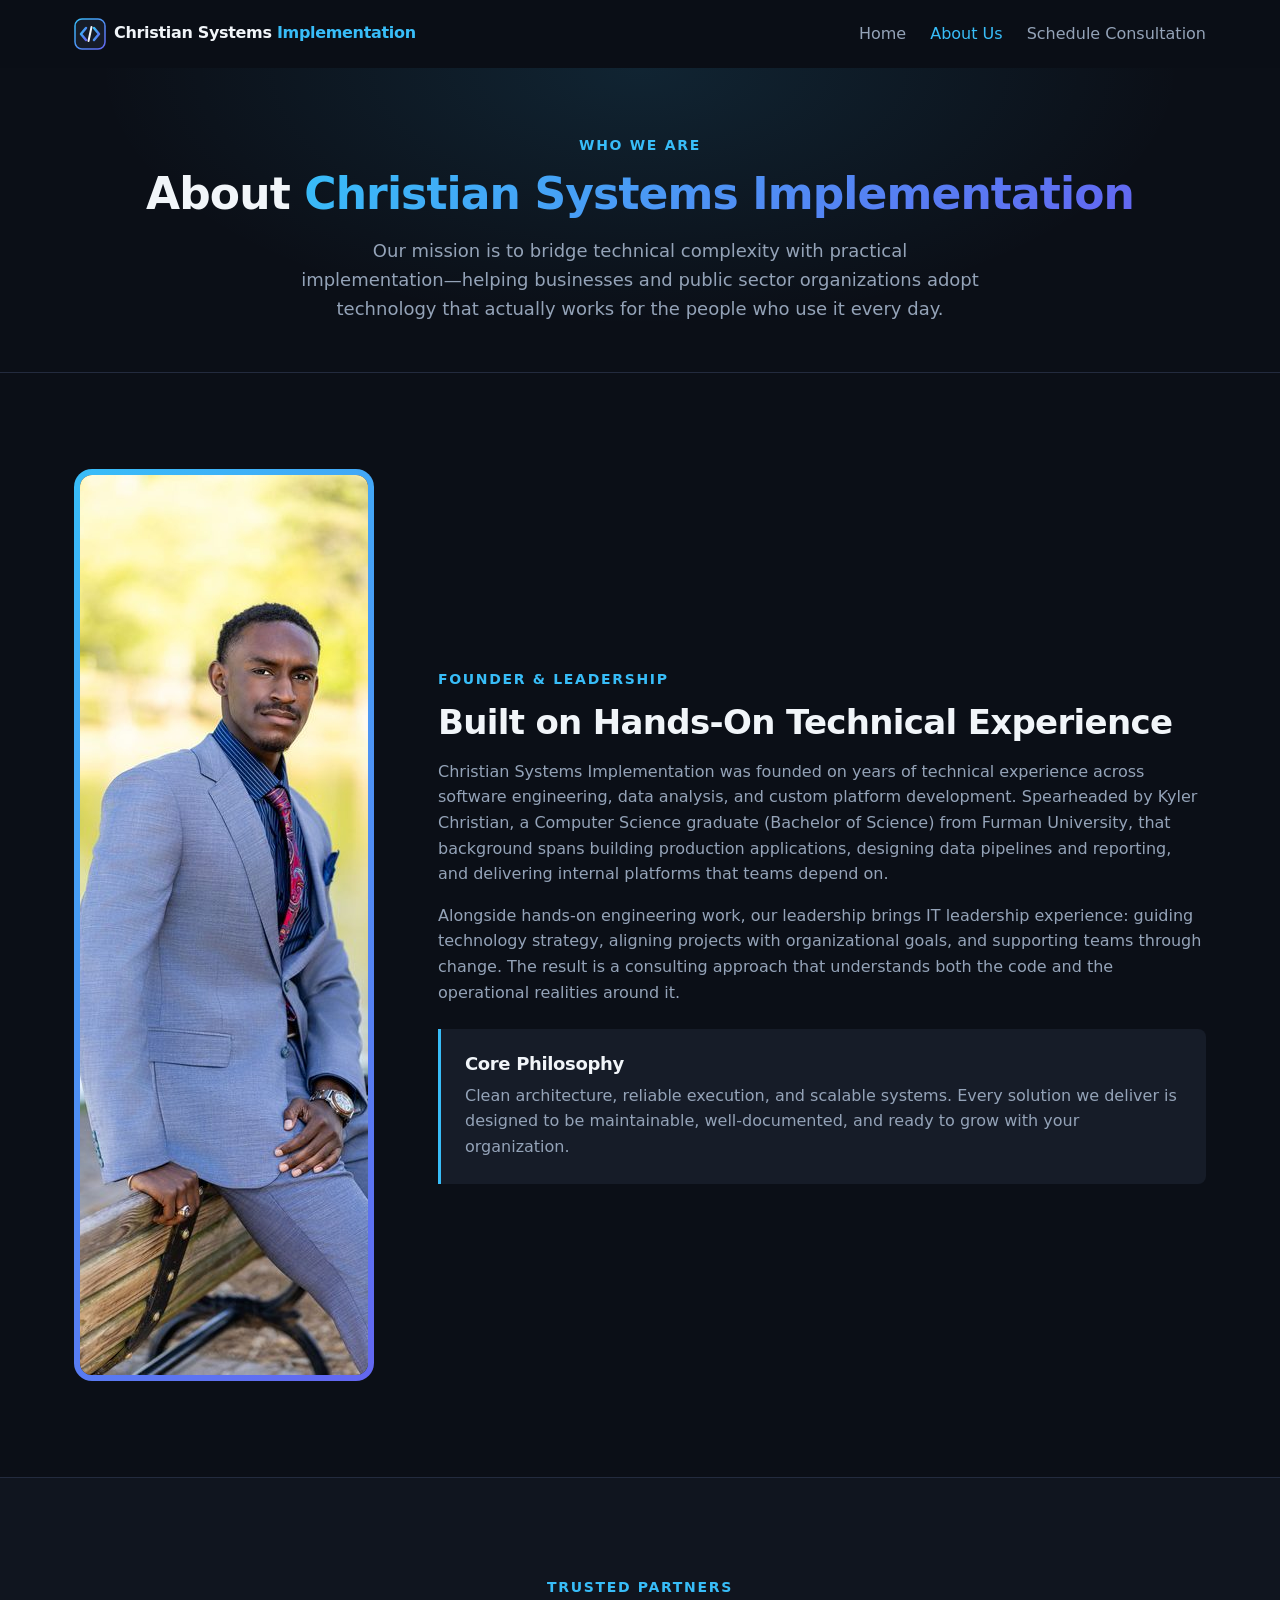
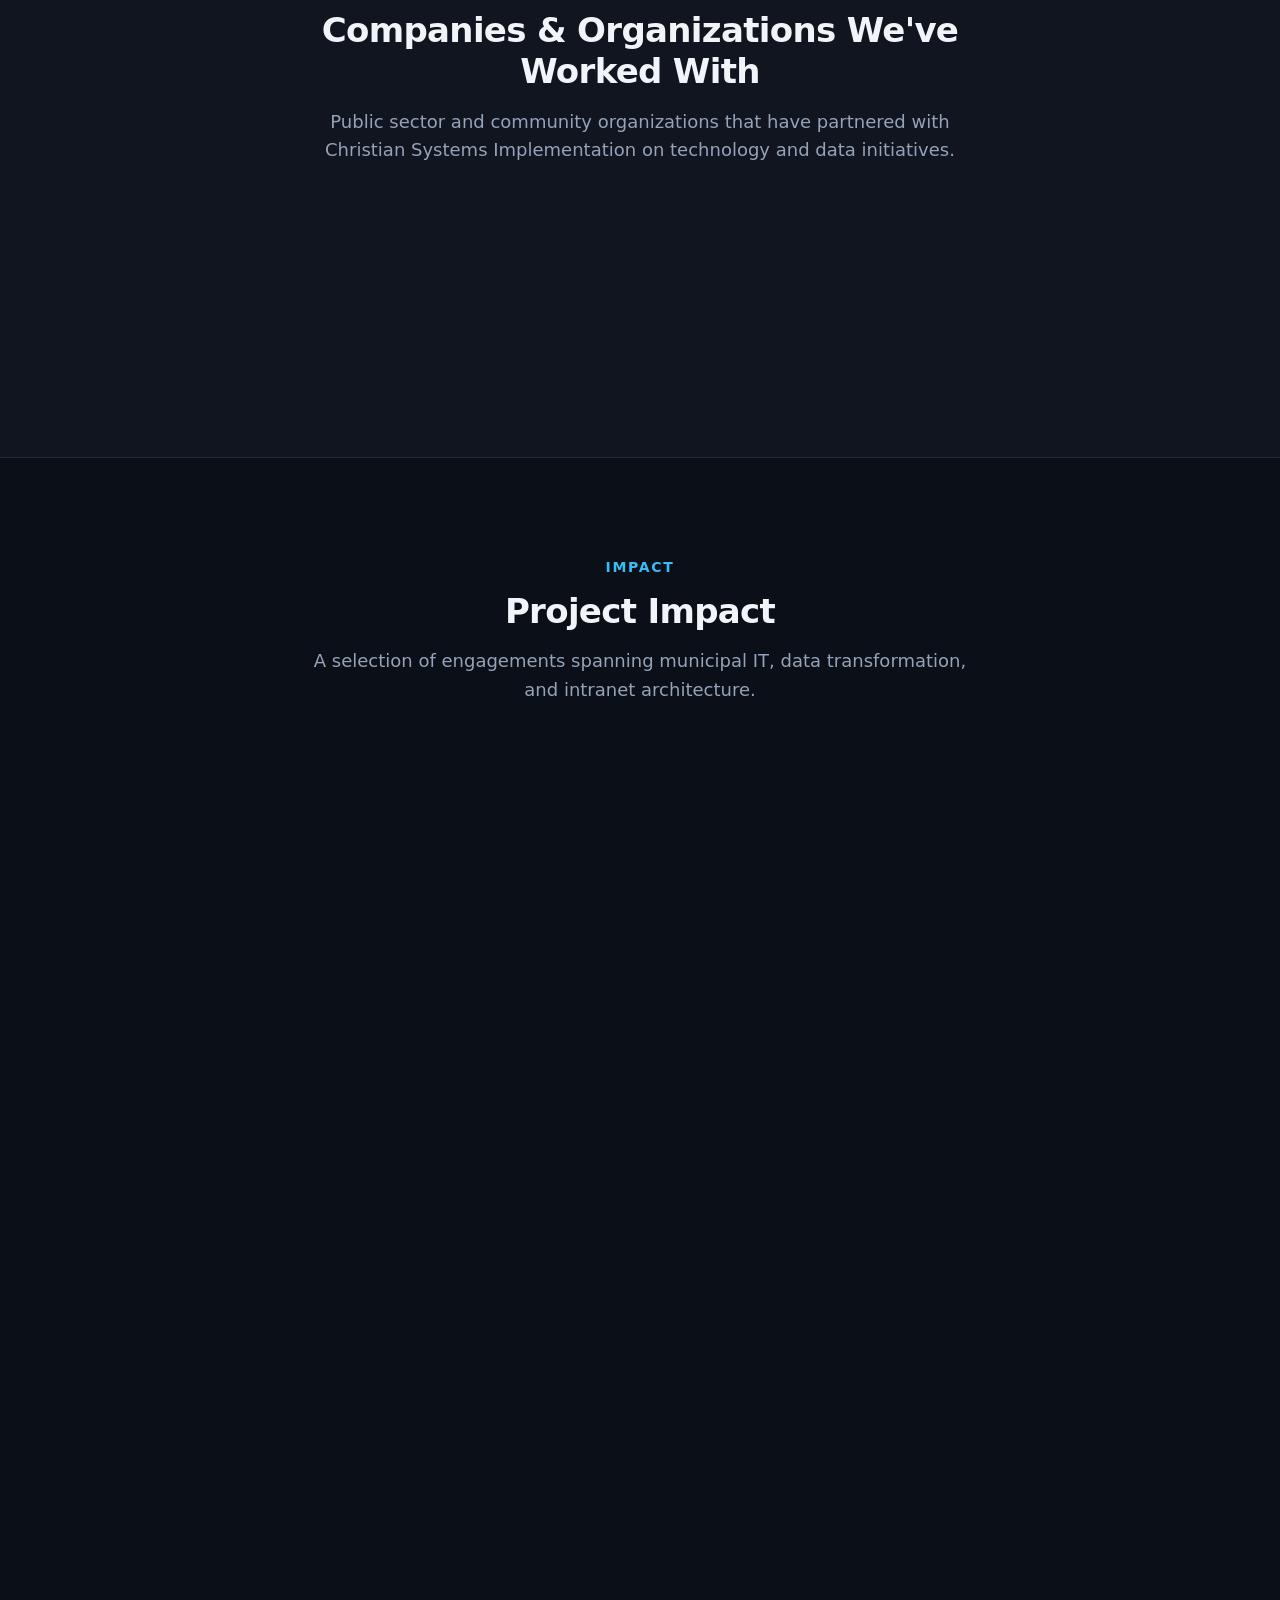
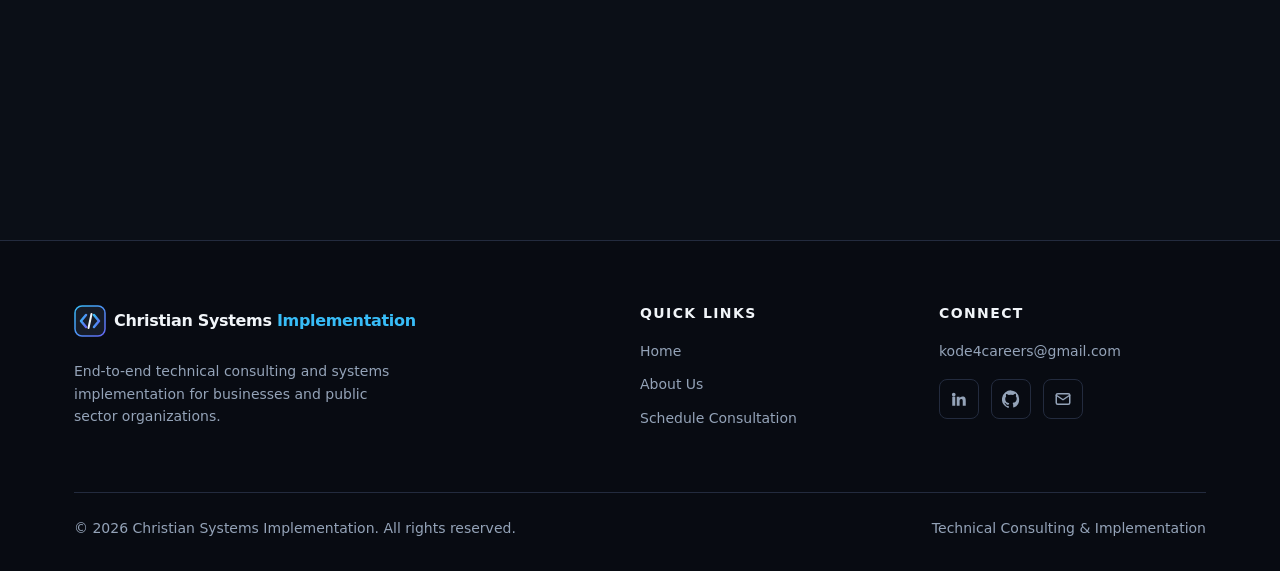
<file: about.html>
<!DOCTYPE html>
<html lang="en" class="no-js">
<head>
  <meta charset="UTF-8">
  <meta name="viewport" content="width=device-width, initial-scale=1.0">
  <meta http-equiv="Content-Security-Policy" content="default-src 'self'; script-src 'self'; style-src 'self' https://fonts.googleapis.com; font-src https://fonts.gstatic.com; img-src 'self' data:; connect-src https://formspree.io; form-action https://formspree.io; base-uri 'self'; object-src 'none'">
  <meta name="referrer" content="strict-origin-when-cross-origin">
  <title>About Us | Christian Systems Implementation</title>
  <meta name="description" content="Learn about Christian Systems Implementation, our founder, and the organizations we've partnered with on intranets, data analytics, and automation projects.">
  <link rel="icon" href="assets/images/logo.svg" type="image/svg+xml">
  <link rel="preconnect" href="https://fonts.googleapis.com">
  <link rel="preconnect" href="https://fonts.gstatic.com" crossorigin>
  <link rel="stylesheet" href="https://fonts.googleapis.com/css2?family=Inter:wght@400;500;600;700;800&display=swap">
  <link rel="stylesheet" href="css/style.css">
  <link rel="stylesheet" href="css/responsive.css">
</head>
<body>
  <a class="skip-link" href="#main">Skip to main content</a>

  <header class="site-header">
    <div class="container">
      <a href="index.html" class="logo" aria-label="Christian Systems Implementation home">
        <img src="assets/images/logo.svg" alt="" width="32" height="32">
        <span class="logo__text">Christian Systems <span>Implementation</span></span>
      </a>

      <button class="nav-toggle" type="button" aria-controls="site-nav" aria-expanded="false" aria-label="Open navigation menu">
        <span class="nav-toggle__bar" aria-hidden="true"></span>
      </button>

      <nav id="site-nav" class="site-nav" aria-label="Primary">
        <ul class="nav-list">
          <li><a class="nav-link" href="index.html">Home</a></li>
          <li><a class="nav-link" href="about.html" aria-current="page">About Us</a></li>
          <li><a class="nav-link" href="schedule.html">Schedule Consultation</a></li>
        </ul>
      </nav>
    </div>
  </header>

  <main id="main">
    <!-- Page Hero -->
    <section class="page-hero" aria-labelledby="about-title">
      <div class="container">
        <span class="eyebrow">Who We Are</span>
        <h1 id="about-title">About <span class="text-gradient">Christian Systems Implementation</span></h1>
        <p>
          Our mission is to bridge technical complexity with practical implementation&mdash;helping businesses and
          public sector organizations adopt technology that actually works for the people who use it every day.
        </p>
      </div>
    </section>

    <!-- Founder & Leadership -->
    <section class="section" aria-labelledby="founder-title">
      <div class="container">
        <div class="founder">
          <div class="profile-frame reveal">
            <img src="assets/images/profile.jpg" alt="Founder Profile" class="profile-img" width="600" height="900">
          </div>

          <div class="founder__bio reveal">
            <span class="eyebrow">Founder &amp; Leadership</span>
            <h2 id="founder-title">Built on Hands-On Technical Experience</h2>
            <p>
              Christian Systems Implementation was founded on years of technical experience across software engineering, data analysis, 
              and custom platform development. Spearheaded by Kyler Christian, a Computer Science graduate (Bachelor of Science) from Furman University, that background spans building production applications, 
              designing data pipelines and reporting, and delivering internal platforms that teams depend on.
            </p>
            <p>
              Alongside hands-on engineering work, our leadership brings IT leadership experience: guiding technology strategy, 
              aligning projects with organizational goals, and supporting teams through change. 
              The result is a consulting approach that understands both the code and the operational realities around it.
            </p>

            <div class="philosophy">
              <h3>Core Philosophy</h3>
              <p>
                Clean architecture, reliable execution, and scalable systems. Every solution we deliver is designed to be
                maintainable, well-documented, and ready to grow with your organization.
              </p>
            </div>
          </div>
        </div>
      </div>
    </section>

    <!-- Companies & Organizations -->
    <section class="section section--alt" aria-labelledby="clients-title">
      <div class="container">
        <header class="section-header">
          <span class="eyebrow">Trusted Partners</span>
          <h2 id="clients-title">Companies &amp; Organizations We've Worked With</h2>
          <p>Public sector and community organizations that have partnered with Christian Systems Implementation on technology and data initiatives.</p>
        </header>

        <ul class="logo-grid reveal" aria-label="Client and partner organizations">
          <li class="logo-grid__item">
            <img src="assets/logos/city%20of%20spartanburg%20logo.png" alt="City of Spartanburg, South Carolina" width="735" height="257" loading="lazy">
          </li>
          <li class="logo-grid__item">
            <img src="assets/logos/SPCF-RegisteredLogo-CMYK.png" alt="Spartanburg County Foundation" width="500" height="177" loading="lazy">
          </li>
          <li class="logo-grid__item">
            <img src="assets/logos/ru-covered-sc-transparent.png" alt="RU Covered SC" width="416" height="238" loading="lazy">
          </li>
        </ul>
      </div>
    </section>

    <!-- Impact & Client Engagements -->
    <section class="section" aria-labelledby="impact-title">
      <div class="container">
        <header class="section-header">
          <span class="eyebrow">Impact</span>
          <h2 id="impact-title">Project Impact</h2>
          <p>A selection of engagements spanning municipal IT, data transformation, and intranet architecture.</p>
        </header>

        <div class="grid grid--3">
          <article class="card impact-card reveal">
            <span class="impact-card__tag">Municipal IT</span>
            <h3>Municipal Intranet Development &amp; Workflow Modernization</h3>
            <p>Designed and implemented internal platforms that centralize communication and digitize paper-based processes.</p>
            <ul>
              <li>Centralized staff resources and announcements</li>
              <li>Digitized internal request workflows</li>
              <li>Role-based access and secure architecture</li>
            </ul>
          </article>

          <article class="card impact-card reveal">
            <span class="impact-card__tag">Data &amp; BI</span>
            <h3>Custom Data Analytics &amp; BI Dashboards</h3>
            <p>Transformed scattered operational data into clear dashboards that leadership uses to make informed decisions.</p>
            <ul>
              <li>Power BI dashboards and KPI reporting</li>
              <li>SQL data modeling and cleanup</li>
              <li>Automated, scheduled data refreshes</li>
            </ul>
          </article>

          <article class="card impact-card reveal">
            <span class="impact-card__tag">Automation</span>
            <h3>Automated Cloud &amp; API Integrations</h3>
            <p>Connected disparate platforms and services to eliminate manual data entry and reduce operational overhead.</p>
            <ul>
              <li>Third-party API integrations</li>
              <li>Cloud-based workflow automation</li>
              <li>Reduced manual, error-prone tasks</li>
            </ul>
          </article>
        </div>
      </div>
    </section>

    <!-- Bottom CTA -->
    <section class="section" aria-labelledby="cta-title">
      <div class="container">
        <div class="cta-banner reveal">
          <h2 id="cta-title">Let's Build Something That Works</h2>
          <p>Tell us about your organization's challenges and we'll help you map out a practical path forward.</p>
          <div class="btn-group">
            <a class="btn btn--primary" href="schedule.html">Schedule a Consultation</a>
          </div>
        </div>
      </div>
    </section>
  </main>

  <footer class="site-footer">
    <div class="container">
      <div class="footer-grid">
        <div class="footer-brand">
          <a href="index.html" class="logo" aria-label="Christian Systems Implementation home">
            <img src="assets/images/logo.svg" alt="" width="32" height="32">
            <span class="logo__text">Christian Systems <span>Implementation</span></span>
          </a>
          <p>End-to-end technical consulting and systems implementation for businesses and public sector organizations.</p>
        </div>

        <nav aria-label="Footer">
          <h2 class="footer-heading">Quick Links</h2>
          <ul class="footer-links">
            <li><a href="index.html">Home</a></li>
            <li><a href="about.html">About Us</a></li>
            <li><a href="schedule.html">Schedule Consultation</a></li>
          </ul>
        </nav>

        <div>
          <h2 class="footer-heading">Connect</h2>
          <ul class="footer-links">
            <li><a href="mailto:kode4careers@gmail.com">kode4careers@gmail.com</a></li>
          </ul>
          <ul class="social-links">
            <li>
              <a href="https://www.linkedin.com/" target="_blank" rel="noopener noreferrer" aria-label="Christian Systems Implementation on LinkedIn">
                <svg viewBox="0 0 24 24" fill="currentColor" aria-hidden="true"><path d="M4.98 3.5a2.5 2.5 0 1 1 0 5 2.5 2.5 0 0 1 0-5zM3 9h4v12H3zM9 9h3.8v1.7h.05c.53-1 1.83-2.05 3.77-2.05C20.6 8.65 21 11.2 21 14.5V21h-4v-5.8c0-1.4-.03-3.2-1.95-3.2-1.95 0-2.25 1.52-2.25 3.1V21H9z"/></svg>
              </a>
            </li>
            <li>
              <a href="https://github.com/" target="_blank" rel="noopener noreferrer" aria-label="Christian Systems Implementation on GitHub">
                <svg viewBox="0 0 24 24" fill="currentColor" aria-hidden="true"><path d="M12 .5a12 12 0 0 0-3.8 23.4c.6.1.8-.3.8-.6v-2.1c-3.3.7-4-1.6-4-1.6-.6-1.4-1.4-1.8-1.4-1.8-1.1-.7.1-.7.1-.7 1.2.1 1.8 1.2 1.8 1.2 1.1 1.8 2.8 1.3 3.5 1 .1-.8.4-1.3.8-1.6-2.7-.3-5.5-1.3-5.5-5.9 0-1.3.5-2.4 1.2-3.2-.1-.3-.5-1.5.1-3.2 0 0 1-.3 3.3 1.2a11.5 11.5 0 0 1 6 0C17.3 4.6 18.3 5 18.3 5c.7 1.7.3 2.9.1 3.2.8.8 1.2 1.9 1.2 3.2 0 4.6-2.8 5.6-5.5 5.9.4.4.8 1.1.8 2.2v3.3c0 .3.2.7.8.6A12 12 0 0 0 12 .5z"/></svg>
              </a>
            </li>
            <li>
              <a href="mailto:kode4careers@gmail.com" aria-label="Email Christian Systems Implementation">
                <svg viewBox="0 0 24 24" fill="none" stroke="currentColor" stroke-width="2" stroke-linecap="round" stroke-linejoin="round" aria-hidden="true"><rect x="3" y="5" width="18" height="14" rx="2"/><path d="M3 7l9 6 9-6"/></svg>
              </a>
            </li>
          </ul>
        </div>
      </div>

      <div class="footer-bottom">
        <p>&copy; <span data-current-year>2026</span> Christian Systems Implementation. All rights reserved.</p>
        <p>Technical Consulting &amp; Implementation</p>
      </div>
    </div>
  </footer>

  <script src="js/main.js" defer></script>
</body>
</html>
</file>
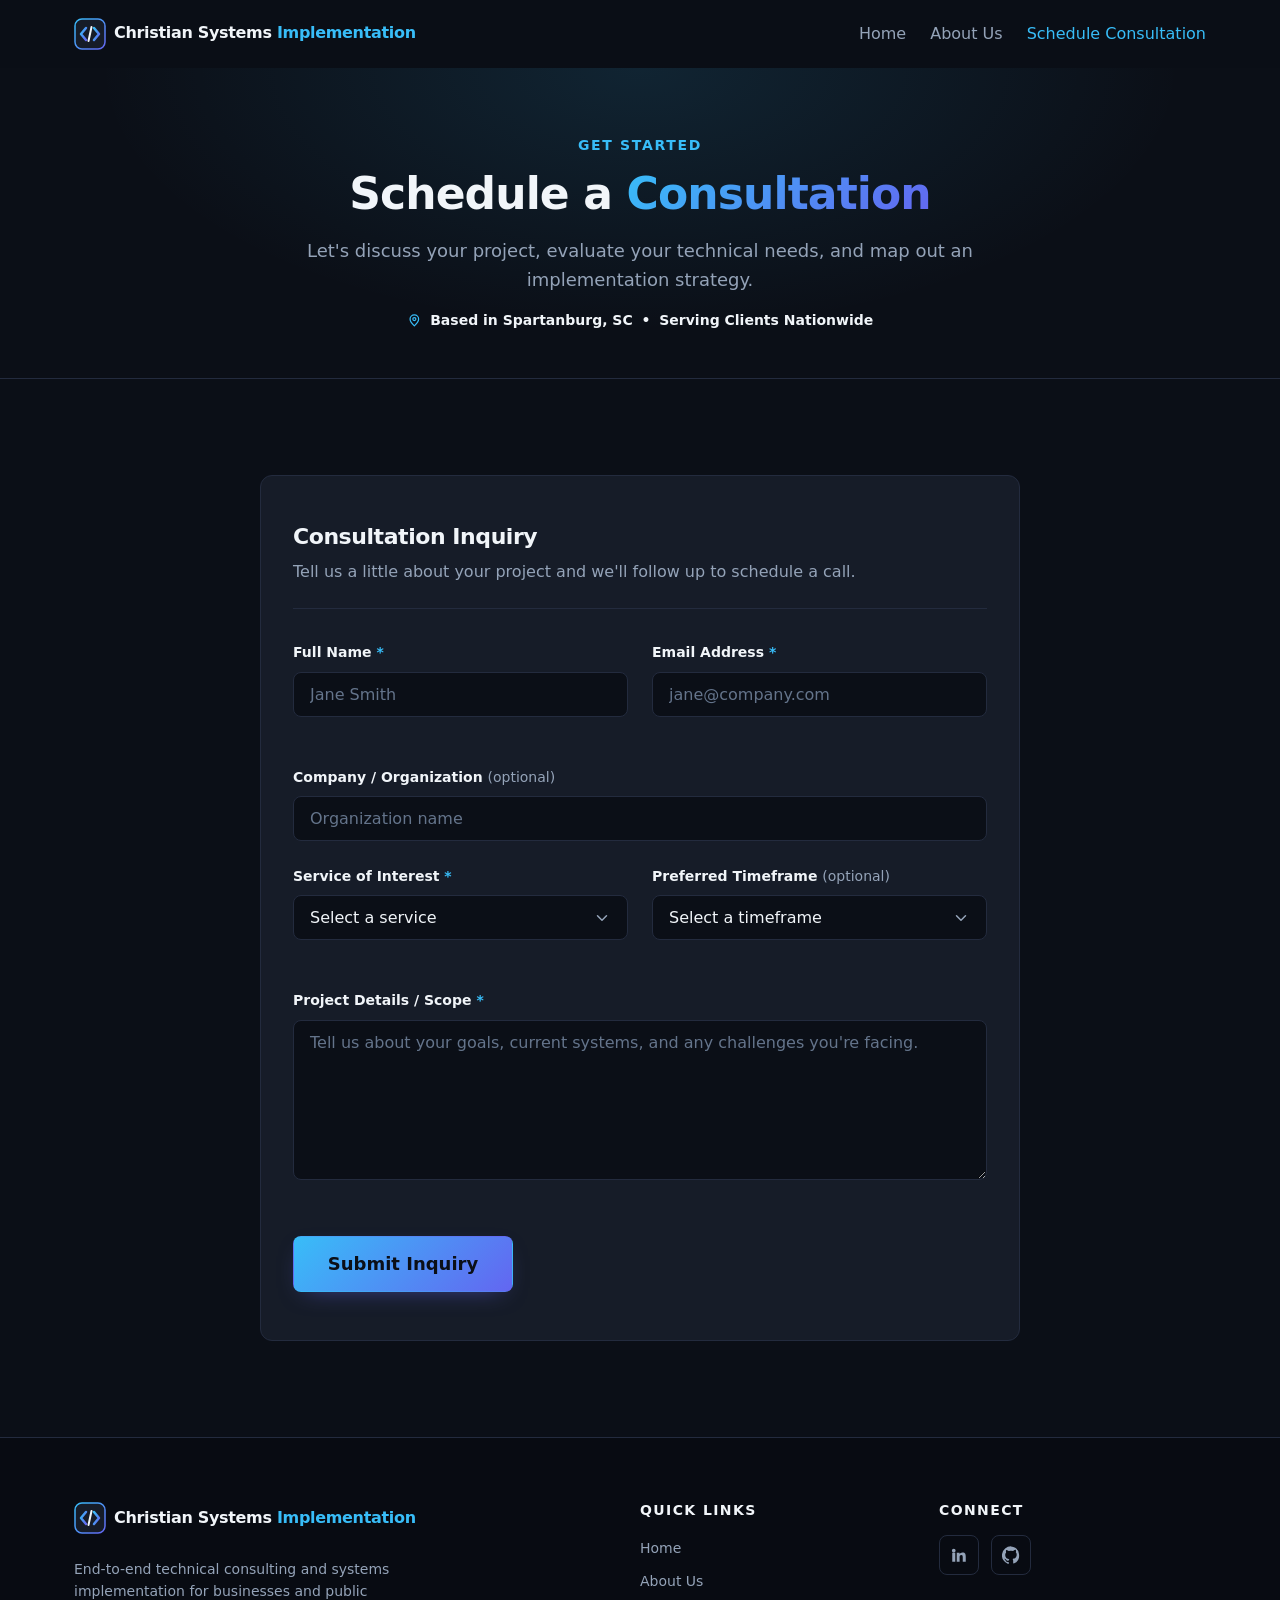
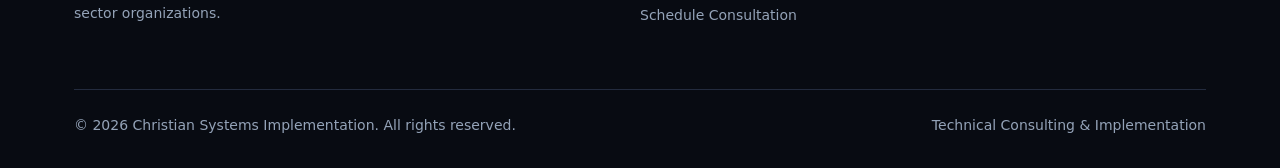
<file: schedule.html>
<!DOCTYPE html>
<html lang="en" class="no-js">
<head>
  <meta charset="UTF-8">
  <meta name="viewport" content="width=device-width, initial-scale=1.0">
  <meta http-equiv="Content-Security-Policy" content="default-src 'self'; script-src 'self'; style-src 'self' https://fonts.googleapis.com; font-src https://fonts.gstatic.com; img-src 'self' data:; connect-src https://formspree.io; form-action https://formspree.io; base-uri 'self'; object-src 'none'">
  <meta name="referrer" content="strict-origin-when-cross-origin">
  <title>Schedule a Consultation | Christian Systems Implementation</title>
  <meta name="description" content="Schedule a consultation with Christian Systems Implementation to discuss your intranet, data analytics, AI agent, or automation project.">
  <link rel="icon" href="assets/images/logo.svg" type="image/svg+xml">
  <link rel="preconnect" href="https://fonts.googleapis.com">
  <link rel="preconnect" href="https://fonts.gstatic.com" crossorigin>
  <link rel="stylesheet" href="https://fonts.googleapis.com/css2?family=Inter:wght@400;500;600;700;800&display=swap">
  <link rel="stylesheet" href="css/style.css">
  <link rel="stylesheet" href="css/responsive.css">
</head>
<body>
  <a class="skip-link" href="#main">Skip to main content</a>

  <header class="site-header">
    <div class="container">
      <a href="index.html" class="logo" aria-label="Christian Systems Implementation home">
        <img src="assets/images/logo.svg" alt="" width="32" height="32">
        <span class="logo__text">Christian Systems <span>Implementation</span></span>
      </a>

      <button class="nav-toggle" type="button" aria-controls="site-nav" aria-expanded="false" aria-label="Open navigation menu">
        <span class="nav-toggle__bar" aria-hidden="true"></span>
      </button>

      <nav id="site-nav" class="site-nav" aria-label="Primary">
        <ul class="nav-list">
          <li><a class="nav-link" href="index.html">Home</a></li>
          <li><a class="nav-link" href="about.html">About Us</a></li>
          <li><a class="nav-link" href="schedule.html" aria-current="page">Schedule Consultation</a></li>
        </ul>
      </nav>
    </div>
  </header>

  <main id="main">
    <!-- Page Hero -->
    <section class="page-hero" aria-labelledby="schedule-title">
      <div class="container">
        <span class="eyebrow">Get Started</span>
        <h1 id="schedule-title">Schedule a <span class="text-gradient">Consultation</span></h1>
        <p>Let's discuss your project, evaluate your technical needs, and map out an implementation strategy.</p>
        <p class="page-hero__location">
          <svg viewBox="0 0 24 24" fill="none" stroke="currentColor" stroke-width="2" stroke-linecap="round" stroke-linejoin="round" aria-hidden="true"><path d="M12 21s-7-6.2-7-11a7 7 0 0 1 14 0c0 4.8-7 11-7 11z"/><circle cx="12" cy="10" r="2.5"/></svg>
          <span>Based in Spartanburg, SC</span>
          <span>Serving Clients Nationwide</span>
        </p>
      </div>
    </section>

    <section class="section" aria-label="Consultation inquiry">
      <div class="container">
        <div class="schedule-layout">
          <!-- Inquiry Form -->
          <div class="card form-card">
            <!-- Replace YOUR_FORM_ID with your Formspree form ID (or point action at a Web3Forms / serverless endpoint). -->
            <form id="consultation-form" action="https://formspree.io/f/xrpeywka" method="POST" novalidate>
              <div class="form-card__header">
                <h2>Consultation Inquiry</h2>
                <p>Tell us a little about your project and we'll follow up to schedule a call.</p>
              </div>

              <div class="form-grid">
                <div class="form-field">
                  <label for="name">Full Name <span class="required" aria-hidden="true">*</span></label>
                  <input type="text" id="name" name="name" maxlength="100" autocomplete="name" placeholder="Jane Smith" required aria-describedby="name-error">
                  <p class="error-message" id="name-error" aria-live="polite"></p>
                </div>

                <div class="form-field">
                  <label for="email">Email Address <span class="required" aria-hidden="true">*</span></label>
                  <input type="email" id="email" name="email" maxlength="254" autocomplete="email" placeholder="jane@company.com" required aria-describedby="email-error">
                  <p class="error-message" id="email-error" aria-live="polite"></p>
                </div>

                <div class="form-field form-field--full">
                  <label for="company">Company / Organization <span class="optional">(optional)</span></label>
                  <input type="text" id="company" name="company" maxlength="150" autocomplete="organization" placeholder="Organization name">
                </div>

                <div class="form-field">
                  <label for="service">Service of Interest <span class="required" aria-hidden="true">*</span></label>
                  <select id="service" name="service" required aria-describedby="service-error">
                    <option value="" selected disabled>Select a service</option>
                    <option value="Municipal Intranet">Municipal Intranet</option>
                    <option value="Data Analytics &amp; Power BI">Data Analytics &amp; Power BI</option>
                    <option value="AI Agent Development">AI Agent Development</option>
                    <option value="System Integration &amp; Automation">System Integration &amp; Automation</option>
                    <option value="General Tech Consulting">General Tech Consulting</option>
                  </select>
                  <p class="error-message" id="service-error" aria-live="polite"></p>
                </div>

                <div class="form-field">
                  <label for="timeframe">Preferred Timeframe <span class="optional">(optional)</span></label>
                  <select id="timeframe" name="timeframe">
                    <option value="" selected>Select a timeframe</option>
                    <option value="Immediate (1-2 weeks)">Immediate (1-2 weeks)</option>
                    <option value="1-3 Months">1-3 Months</option>
                    <option value="3+ Months">3+ Months</option>
                  </select>
                </div>

                <div class="form-field form-field--full">
                  <label for="message">Project Details / Scope <span class="required" aria-hidden="true">*</span></label>
                  <textarea id="message" name="message" maxlength="5000" placeholder="Tell us about your goals, current systems, and any challenges you're facing." required aria-describedby="message-error"></textarea>
                  <p class="error-message" id="message-error" aria-live="polite"></p>
                </div>
              </div>

              <!-- Honeypot: real users never see or fill this; Formspree discards submissions where it has a value. -->
              <div class="form-honeypot" aria-hidden="true">
                <label for="gotcha">Leave this field empty</label>
                <input type="text" id="gotcha" name="_gotcha" tabindex="-1" autocomplete="off">
              </div>

              <input type="hidden" name="_subject" value="New consultation inquiry — Christian Systems Implementation" data-subject-base="New consultation inquiry">

              <div class="form-actions">
                <button type="submit" class="btn btn--primary">
                  <span class="spinner" aria-hidden="true"></span>
                  <span class="btn__label">Submit Inquiry</span>
                </button>
              </div>

              <div id="form-status" class="form-status" role="alert"></div>
            </form>

            <div id="form-success" class="form-success" tabindex="-1" role="status" hidden>
              <div class="form-success__icon" aria-hidden="true">
                <svg viewBox="0 0 24 24" fill="none" stroke="currentColor" stroke-width="2.5" stroke-linecap="round" stroke-linejoin="round"><polyline points="20 6 9 17 4 12"/></svg>
              </div>
              <h2>Thank you!</h2>
              <p>Your inquiry has been received. We'll be in touch shortly.</p>
              <button type="button" id="form-reset" class="btn btn--secondary">Submit Another Inquiry</button>
            </div>
          </div>
        </div>
      </div>
    </section>
  </main>

  <footer class="site-footer">
    <div class="container">
      <div class="footer-grid">
        <div class="footer-brand">
          <a href="index.html" class="logo" aria-label="Christian Systems Implementation home">
            <img src="assets/images/logo.svg" alt="" width="32" height="32">
            <span class="logo__text">Christian Systems <span>Implementation</span></span>
          </a>
          <p>End-to-end technical consulting and systems implementation for businesses and public sector organizations.</p>
        </div>

        <nav aria-label="Footer">
          <h2 class="footer-heading">Quick Links</h2>
          <ul class="footer-links">
            <li><a href="index.html">Home</a></li>
            <li><a href="about.html">About Us</a></li>
            <li><a href="schedule.html">Schedule Consultation</a></li>
          </ul>
        </nav>

        <div>
          <h2 class="footer-heading">Connect</h2>
          <!--
          <ul class="footer-links">
            <li><a href="mailto:kode4careers@gmail.com">kode4careers@gmail.com</a></li>
          </ul>
          -->
          <ul class="social-links">
            <li>
              <a href="https://www.linkedin.com/" target="_blank" rel="noopener noreferrer" aria-label="Christian Systems Implementation on LinkedIn">
                <svg viewBox="0 0 24 24" fill="currentColor" aria-hidden="true"><path d="M4.98 3.5a2.5 2.5 0 1 1 0 5 2.5 2.5 0 0 1 0-5zM3 9h4v12H3zM9 9h3.8v1.7h.05c.53-1 1.83-2.05 3.77-2.05C20.6 8.65 21 11.2 21 14.5V21h-4v-5.8c0-1.4-.03-3.2-1.95-3.2-1.95 0-2.25 1.52-2.25 3.1V21H9z"/></svg>
              </a>
            </li>
            <li>
              <a href="https://github.com/" target="_blank" rel="noopener noreferrer" aria-label="Christian Systems Implementation on GitHub">
                <svg viewBox="0 0 24 24" fill="currentColor" aria-hidden="true"><path d="M12 .5a12 12 0 0 0-3.8 23.4c.6.1.8-.3.8-.6v-2.1c-3.3.7-4-1.6-4-1.6-.6-1.4-1.4-1.8-1.4-1.8-1.1-.7.1-.7.1-.7 1.2.1 1.8 1.2 1.8 1.2 1.1 1.8 2.8 1.3 3.5 1 .1-.8.4-1.3.8-1.6-2.7-.3-5.5-1.3-5.5-5.9 0-1.3.5-2.4 1.2-3.2-.1-.3-.5-1.5.1-3.2 0 0 1-.3 3.3 1.2a11.5 11.5 0 0 1 6 0C17.3 4.6 18.3 5 18.3 5c.7 1.7.3 2.9.1 3.2.8.8 1.2 1.9 1.2 3.2 0 4.6-2.8 5.6-5.5 5.9.4.4.8 1.1.8 2.2v3.3c0 .3.2.7.8.6A12 12 0 0 0 12 .5z"/></svg>
              </a>
            </li>
            <!--
            <li>
              <a href="mailto:kode4careers@gmail.com" aria-label="Email Christian Systems Implementation">
                <svg viewBox="0 0 24 24" fill="none" stroke="currentColor" stroke-width="2" stroke-linecap="round" stroke-linejoin="round" aria-hidden="true"><rect x="3" y="5" width="18" height="14" rx="2"/><path d="M3 7l9 6 9-6"/></svg>
              </a>
            </li>
            -->
          </ul>
        </div>
      </div>

      <div class="footer-bottom">
        <p>&copy; <span data-current-year>2026</span> Christian Systems Implementation. All rights reserved.</p>
        <p>Technical Consulting &amp; Implementation</p>
      </div>
    </div>
  </footer>

  <script src="js/main.js" defer></script>
  <script src="js/form-handler.js" defer></script>
</body>
</html>
</file>
<file: css/style.css>
/* ==========================================================================
   Christian Systems Implementation — Core Design System
   Mobile-first base styles. Breakpoint enhancements live in responsive.css.
   ========================================================================== */

:root {
  /* Colors */
  --color-bg: #0B0F17;
  --color-surface: #161C28;
  --color-border: #232B3E;
  --color-text: #F1F5F9;
  --color-muted: #94A3B8;
  --color-accent: #38BDF8;
  --color-accent-2: #6366F1;
  --color-success: #10B981;
  --color-error: #F87171;
  --gradient-accent: linear-gradient(135deg, var(--color-accent) 0%, var(--color-accent-2) 100%);

  /* Typography */
  --font-heading: "Inter", system-ui, -apple-system, "Segoe UI", Roboto, sans-serif;
  --font-body: "Inter", system-ui, -apple-system, "Segoe UI", Roboto, sans-serif;
  --fs-sm: 0.875rem;
  --fs-base: 1rem;
  --fs-lg: 1.125rem;
  --fs-xl: 1.375rem;
  --fs-2xl: 1.75rem;
  --fs-3xl: 2.25rem;
  --line-height: 1.6;

  /* Spacing */
  --space-1: 0.25rem;
  --space-2: 0.5rem;
  --space-3: 0.75rem;
  --space-4: 1rem;
  --space-5: 1.5rem;
  --space-6: 2rem;
  --space-7: 3rem;
  --space-8: 4rem;
  --space-9: 6rem;

  /* Layout */
  --container-max: 1180px;
  --header-height: 68px;
  --radius: 12px;
  --radius-sm: 8px;

  /* Effects */
  --transition: 200ms ease;
  --shadow-glow: 0 10px 30px -10px rgba(56, 189, 248, 0.35);
}

/* ---------- Reset ---------- */
*,
*::before,
*::after {
  box-sizing: border-box;
}

html {
  scroll-behavior: smooth;
  scroll-padding-top: calc(var(--header-height) + var(--space-4));
}

body {
  margin: 0;
  font-family: var(--font-body);
  font-size: var(--fs-base);
  line-height: var(--line-height);
  color: var(--color-text);
  background-color: var(--color-bg);
  -webkit-font-smoothing: antialiased;
}

img,
svg {
  display: block;
  max-width: 100%;
}

h1, h2, h3, h4 {
  font-family: var(--font-heading);
  font-weight: 700;
  line-height: 1.2;
  margin: 0 0 var(--space-4);
  letter-spacing: -0.02em;
}

h1 { font-size: var(--fs-3xl); }
h2 { font-size: var(--fs-2xl); }
h3 { font-size: var(--fs-xl); }

p {
  margin: 0 0 var(--space-4);
}

a {
  color: var(--color-accent);
  text-decoration: none;
  transition: color var(--transition);
}

a:hover {
  color: var(--color-text);
}

:focus-visible {
  outline: 2px solid var(--color-accent);
  outline-offset: 3px;
  border-radius: 4px;
}

ul {
  margin: 0;
  padding: 0;
}

.skip-link {
  position: absolute;
  left: var(--space-4);
  top: -100px;
  z-index: 200;
  padding: var(--space-2) var(--space-4);
  background: var(--color-accent);
  color: var(--color-bg);
  border-radius: var(--radius-sm);
  font-weight: 600;
}

.skip-link:focus {
  top: var(--space-4);
}

.visually-hidden {
  position: absolute;
  width: 1px;
  height: 1px;
  padding: 0;
  margin: -1px;
  overflow: hidden;
  clip: rect(0, 0, 0, 0);
  white-space: nowrap;
  border: 0;
}

/* ---------- Layout ---------- */
.container {
  width: 100%;
  max-width: var(--container-max);
  margin: 0 auto;
  padding: 0 var(--space-5);
}

.section {
  padding: var(--space-8) 0;
}

.section--alt {
  background-color: rgba(22, 28, 40, 0.5);
  border-top: 1px solid var(--color-border);
  border-bottom: 1px solid var(--color-border);
}

.section-header {
  max-width: 680px;
  margin: 0 auto var(--space-7);
  text-align: center;
}

.section-header p {
  color: var(--color-muted);
  font-size: var(--fs-lg);
}

.eyebrow {
  display: inline-block;
  margin-bottom: var(--space-3);
  font-size: var(--fs-sm);
  font-weight: 600;
  letter-spacing: 0.12em;
  text-transform: uppercase;
  color: var(--color-accent);
}

.text-gradient {
  background: var(--gradient-accent);
  -webkit-background-clip: text;
  background-clip: text;
  color: transparent;
}

.grid {
  display: grid;
  gap: var(--space-5);
  grid-template-columns: 1fr;
}

/* ---------- Buttons ---------- */
.btn {
  display: inline-flex;
  align-items: center;
  justify-content: center;
  gap: var(--space-2);
  padding: var(--space-3) var(--space-5);
  font-family: inherit;
  font-size: var(--fs-base);
  font-weight: 600;
  line-height: 1.2;
  border-radius: var(--radius-sm);
  border: 1px solid transparent;
  cursor: pointer;
  transition: transform var(--transition), box-shadow var(--transition),
    background-color var(--transition), border-color var(--transition), color var(--transition);
}

.btn--primary {
  background: var(--gradient-accent);
  color: var(--color-bg);
}

.btn--primary:hover {
  color: var(--color-bg);
  transform: translateY(-2px);
  box-shadow: var(--shadow-glow);
}

.btn--secondary {
  background: transparent;
  color: var(--color-text);
  border-color: var(--color-border);
}

.btn--secondary:hover {
  color: var(--color-text);
  border-color: var(--color-accent);
  background-color: rgba(56, 189, 248, 0.08);
}

.btn--sm {
  padding: var(--space-2) var(--space-4);
  font-size: var(--fs-sm);
}

.btn[disabled],
.btn[aria-busy="true"] {
  opacity: 0.7;
  cursor: progress;
  transform: none;
  box-shadow: none;
}

.btn-group {
  display: flex;
  flex-wrap: wrap;
  gap: var(--space-3);
}

/* ---------- Header / Navigation ---------- */
.site-header {
  position: sticky;
  top: 0;
  z-index: 100;
  height: var(--header-height);
  background-color: rgba(11, 15, 23, 0.75);
  backdrop-filter: blur(12px);
  -webkit-backdrop-filter: blur(12px);
  border-bottom: 1px solid transparent;
  transition: border-color var(--transition), background-color var(--transition);
}

.site-header.is-scrolled {
  background-color: rgba(11, 15, 23, 0.92);
  border-bottom-color: var(--color-border);
}

.site-header .container {
  display: flex;
  align-items: center;
  justify-content: space-between;
  height: 100%;
}

.logo {
  display: inline-flex;
  align-items: center;
  gap: var(--space-2);
  min-width: 0;
  font-family: var(--font-heading);
  font-size: 0.8125rem;
  font-weight: 800;
  line-height: 1.15;
  color: var(--color-text);
  letter-spacing: -0.02em;
}

.logo__text {
  max-width: 9.75rem;
}

.logo:hover {
  color: var(--color-text);
}

.logo img {
  width: 32px;
  height: 32px;
}

.logo__text span {
  color: var(--color-accent);
}

.nav-toggle {
  display: inline-flex;
  align-items: center;
  justify-content: center;
  width: 44px;
  height: 44px;
  padding: 0;
  background: transparent;
  border: 1px solid var(--color-border);
  border-radius: var(--radius-sm);
  color: var(--color-text);
  cursor: pointer;
}

.nav-toggle__bar,
.nav-toggle__bar::before,
.nav-toggle__bar::after {
  display: block;
  width: 20px;
  height: 2px;
  background-color: currentColor;
  border-radius: 2px;
  transition: transform var(--transition), background-color var(--transition);
}

.nav-toggle__bar {
  position: relative;
}

.nav-toggle__bar::before,
.nav-toggle__bar::after {
  content: "";
  position: absolute;
  left: 0;
}

.nav-toggle__bar::before { top: -6px; }
.nav-toggle__bar::after { top: 6px; }

.nav-toggle[aria-expanded="true"] .nav-toggle__bar {
  background-color: transparent;
}

.nav-toggle[aria-expanded="true"] .nav-toggle__bar::before {
  transform: translateY(6px) rotate(45deg);
}

.nav-toggle[aria-expanded="true"] .nav-toggle__bar::after {
  transform: translateY(-6px) rotate(-45deg);
}

.site-nav {
  position: fixed;
  top: var(--header-height);
  left: 0;
  right: 0;
  padding: var(--space-5);
  background-color: var(--color-bg);
  border-bottom: 1px solid var(--color-border);
  transform: translateY(-8px);
  opacity: 0;
  visibility: hidden;
  transition: opacity var(--transition), transform var(--transition), visibility var(--transition);
}

.site-nav.is-open {
  transform: translateY(0);
  opacity: 1;
  visibility: visible;
}

.nav-list {
  display: flex;
  flex-direction: column;
  gap: var(--space-2);
  list-style: none;
}

.nav-link {
  display: block;
  padding: var(--space-3) var(--space-2);
  color: var(--color-muted);
  font-weight: 500;
}

.nav-link:hover,
.nav-link[aria-current="page"] {
  color: var(--color-text);
}

.nav-link[aria-current="page"] {
  color: var(--color-accent);
}

/* ---------- Hero ---------- */
.hero {
  position: relative;
  padding: var(--space-8) 0 var(--space-8);
  overflow: hidden;
}

.hero::before {
  content: "";
  position: absolute;
  inset: 0;
  background: url("../assets/images/hero-bg.svg") center / cover no-repeat;
  opacity: 0.55;
  pointer-events: none;
}

.hero::after {
  content: "";
  position: absolute;
  top: -20%;
  left: 50%;
  width: 720px;
  height: 720px;
  transform: translateX(-50%);
  background: radial-gradient(circle, rgba(99, 102, 241, 0.25) 0%, rgba(11, 15, 23, 0) 65%);
  pointer-events: none;
}

.hero .container {
  position: relative;
  z-index: 1;
}

.hero__content {
  max-width: 820px;
}

.hero__title {
  font-size: 2.5rem;
  letter-spacing: -0.03em;
}

.hero__subtitle {
  max-width: 640px;
  margin-bottom: var(--space-6);
  font-size: var(--fs-lg);
  color: var(--color-muted);
}

.page-hero {
  position: relative;
  padding: var(--space-8) 0 var(--space-7);
  text-align: center;
  border-bottom: 1px solid var(--color-border);
  background: radial-gradient(ellipse at top, rgba(56, 189, 248, 0.12) 0%, rgba(11, 15, 23, 0) 60%);
}

.page-hero p {
  max-width: 680px;
  margin: 0 auto;
  font-size: var(--fs-lg);
  color: var(--color-muted);
}

.page-hero p.page-hero__location {
  display: flex;
  flex-wrap: wrap;
  align-items: center;
  justify-content: center;
  gap: 0.2rem 0.55rem;
  max-width: 40rem;
  margin: var(--space-4) auto 0;
  font-size: var(--fs-sm);
  font-weight: 600;
  line-height: 1.4;
  color: var(--color-text);
}

.page-hero__location span {
  white-space: nowrap;
}

.page-hero__location span + span::before {
  content: "•";
  margin-right: 0.55rem;
}

.page-hero__location svg {
  display: inline-block;
  width: 1.05em;
  height: 1.05em;
  flex-shrink: 0;
  color: var(--color-accent);
}

/* ---------- Cards ---------- */
.card {
  position: relative;
  padding: var(--space-6);
  background-color: var(--color-surface);
  border: 1px solid var(--color-border);
  border-radius: var(--radius);
  transition: transform var(--transition), border-color var(--transition), box-shadow var(--transition);
}

.card:hover {
  transform: translateY(-4px);
  border-color: rgba(56, 189, 248, 0.45);
  box-shadow: var(--shadow-glow);
}

.card h3 {
  margin-bottom: var(--space-3);
}

.card p {
  margin-bottom: 0;
  color: var(--color-muted);
}

.card__icon {
  display: inline-flex;
  align-items: center;
  justify-content: center;
  width: 48px;
  height: 48px;
  margin-bottom: var(--space-5);
  border-radius: var(--radius-sm);
  background: linear-gradient(135deg, rgba(56, 189, 248, 0.15), rgba(99, 102, 241, 0.15));
  border: 1px solid var(--color-border);
  color: var(--color-accent);
}

.card__icon svg {
  width: 24px;
  height: 24px;
}

/* ---------- Case study ---------- */
.case-study-list {
  display: grid;
  gap: var(--space-6);
}

.card .case-study__client {
  margin-bottom: var(--space-3);
  font-weight: 600;
  color: var(--color-text);
}

.case-study__tag {
  display: inline-block;
  margin-bottom: var(--space-4);
  padding: var(--space-1) var(--space-3);
  font-size: var(--fs-sm);
  font-weight: 600;
  color: var(--color-accent);
  background: linear-gradient(135deg, rgba(56, 189, 248, 0.15), rgba(99, 102, 241, 0.15));
  border: 1px solid var(--color-border);
  border-radius: 999px;
}

.card .case-study__title {
  font-size: var(--fs-2xl);
}

.case-study__overview {
  font-size: var(--fs-lg);
}

.case-study__block,
.case-study__result {
  margin-top: var(--space-6);
}

.case-study__label {
  margin-bottom: var(--space-3);
  font-size: var(--fs-sm);
  font-weight: 600;
  letter-spacing: 0.12em;
  text-transform: uppercase;
  color: var(--color-accent);
}

.case-study__grid {
  display: grid;
  gap: var(--space-4);
  grid-template-columns: 1fr;
  margin: 0;
  padding: 0;
  list-style: none;
}

.case-study__grid li {
  padding: var(--space-5);
  background-color: var(--color-bg);
  border: 1px solid var(--color-border);
  border-radius: var(--radius-sm);
}

.case-study__grid h5 {
  margin-bottom: var(--space-2);
  font-size: var(--fs-base);
  color: var(--color-text);
}

.case-study__result {
  padding: var(--space-5);
  border-left: 3px solid var(--color-accent);
  border-radius: var(--radius-sm);
  background-color: rgba(56, 189, 248, 0.06);
}

.card .case-study__result p {
  color: var(--color-text);
}

.case-study__cta {
  margin-top: var(--space-6);
}

@media (min-width: 768px) {
  .case-study__grid {
    grid-template-columns: repeat(2, 1fr);
  }
}

/* ---------- Feature list (Why Us) ---------- */
.feature {
  display: flex;
  gap: var(--space-4);
  align-items: flex-start;
}

.feature__icon {
  flex-shrink: 0;
  display: inline-flex;
  align-items: center;
  justify-content: center;
  width: 40px;
  height: 40px;
  border-radius: 50%;
  background-color: rgba(16, 185, 129, 0.12);
  color: var(--color-success);
}

.feature__icon svg {
  width: 20px;
  height: 20px;
}

.feature h3 {
  font-size: var(--fs-lg);
  margin-bottom: var(--space-2);
}

.feature p {
  margin: 0;
  color: var(--color-muted);
}

/* ---------- CTA banner ---------- */
.cta-banner {
  position: relative;
  padding: var(--space-7) var(--space-5);
  text-align: center;
  border-radius: var(--radius);
  border: 1px solid var(--color-border);
  background:
    radial-gradient(circle at 20% 0%, rgba(56, 189, 248, 0.2), transparent 55%),
    radial-gradient(circle at 80% 100%, rgba(99, 102, 241, 0.25), transparent 55%),
    var(--color-surface);
  overflow: hidden;
}

.cta-banner p {
  max-width: 560px;
  margin: 0 auto var(--space-6);
  color: var(--color-muted);
  font-size: var(--fs-lg);
}

.cta-banner .btn-group {
  justify-content: center;
}

/* ---------- About: Founder ---------- */
.founder {
  display: grid;
  gap: var(--space-6);
  grid-template-columns: 1fr;
  align-items: center;
}

.profile-frame {
  position: relative;
  max-width: 300px;
  margin: 0 auto;
  padding: 6px;
  border-radius: calc(var(--radius) + 6px);
  background: var(--gradient-accent);
}

.profile-img,
.profile-placeholder {
  width: 100%;
  aspect-ratio: 4 / 5;
  object-fit: cover;
  object-position: center 20%;
  border-radius: var(--radius);
  background-color: var(--color-surface);
}

.profile-placeholder {
  display: flex;
  align-items: center;
  justify-content: center;
  font-family: var(--font-heading);
  font-size: 4rem;
  font-weight: 800;
  color: var(--color-muted);
}

.founder__bio p {
  color: var(--color-muted);
}

.philosophy {
  margin-top: var(--space-5);
  padding: var(--space-5);
  border-left: 3px solid var(--color-accent);
  background-color: var(--color-surface);
  border-radius: 0 var(--radius-sm) var(--radius-sm) 0;
}

.philosophy h3 {
  font-size: var(--fs-lg);
  margin-bottom: var(--space-2);
}

.philosophy p {
  margin: 0;
}

/* ---------- About: Logos ---------- */
/* Flex (not grid) so an odd final row stays centered */
.logo-grid {
  display: flex;
  flex-wrap: wrap;
  justify-content: center;
  gap: var(--space-4);
  list-style: none;
}

.logo-grid__item {
  flex: 1 1 100%;
  max-width: 340px;
  display: flex;
  align-items: center;
  justify-content: center;
  min-height: 132px;
  padding: var(--space-5) var(--space-6);
  background-color: var(--color-surface);
  border: 1px solid var(--color-border);
  border-radius: var(--radius);
  transition: transform 300ms ease, border-color 300ms ease, box-shadow 300ms ease,
    background-color 300ms ease;
}

/* Grayscale + brightness(0) + invert(1) renders any logo as a uniform white
   silhouette, so dark-colored marks stay legible on the dark surface. */
.logo-grid__item img {
  width: auto;
  max-width: 100%;
  max-height: 56px;
  object-fit: contain;
  filter: grayscale(100%) brightness(0) invert(1);
  opacity: 0.55;
  transition: opacity 300ms ease, transform 300ms ease;
}

.logo-grid__item:hover {
  transform: translateY(-4px);
  border-color: rgba(56, 189, 248, 0.45);
  background-color: #1A2131;
  box-shadow: var(--shadow-glow);
}

.logo-grid__item:hover img {
  opacity: 1;
  transform: scale(1.04);
}

.impact-card__tag {
  display: inline-block;
  margin-bottom: var(--space-3);
  padding: var(--space-1) var(--space-3);
  font-size: 0.75rem;
  font-weight: 600;
  letter-spacing: 0.06em;
  text-transform: uppercase;
  color: var(--color-accent);
  background-color: rgba(56, 189, 248, 0.1);
  border-radius: 999px;
}

.impact-card ul {
  margin-top: var(--space-4);
  padding-left: var(--space-5);
  color: var(--color-muted);
}

.impact-card li + li {
  margin-top: var(--space-1);
}

/* ---------- Schedule: Form ---------- */
.schedule-layout {
  display: grid;
  gap: var(--space-6);
  grid-template-columns: 1fr;
  align-items: start;
  max-width: 760px;
  margin: 0 auto;
}

.form-card {
  padding: var(--space-6) var(--space-5);
}

.form-card:hover {
  transform: none;
  box-shadow: none;
  border-color: var(--color-border);
}

.form-card__header {
  margin-bottom: var(--space-6);
  padding-bottom: var(--space-5);
  border-bottom: 1px solid var(--color-border);
}

.form-card__header h2 {
  font-size: var(--fs-xl);
  margin-bottom: var(--space-2);
}

.form-card__header p {
  margin: 0;
  color: var(--color-muted);
}

.form-grid {
  display: grid;
  gap: var(--space-5);
  grid-template-columns: 1fr;
}

/* Off-screen rather than display:none, since some bots skip hidden fields */
.form-honeypot {
  position: absolute;
  left: -10000px;
  width: 1px;
  height: 1px;
  overflow: hidden;
}

.form-field {
  display: flex;
  flex-direction: column;
  gap: var(--space-2);
}

.form-field label {
  font-size: var(--fs-sm);
  font-weight: 600;
  color: var(--color-text);
}

.form-field .required {
  color: var(--color-accent);
}

.form-field .optional {
  font-weight: 400;
  color: var(--color-muted);
}

.form-field input,
.form-field select,
.form-field textarea {
  width: 100%;
  padding: var(--space-3) var(--space-4);
  font-family: inherit;
  font-size: var(--fs-base);
  color: var(--color-text);
  background-color: var(--color-bg);
  border: 1px solid var(--color-border);
  border-radius: var(--radius-sm);
  transition: border-color var(--transition), box-shadow var(--transition);
}

.form-field select {
  appearance: none;
  -webkit-appearance: none;
  padding-right: var(--space-7);
  background-image: url("data:image/svg+xml,%3Csvg xmlns='http://www.w3.org/2000/svg' viewBox='0 0 24 24' fill='none' stroke='%2394A3B8' stroke-width='2' stroke-linecap='round' stroke-linejoin='round'%3E%3Cpolyline points='6 9 12 15 18 9'/%3E%3C/svg%3E");
  background-repeat: no-repeat;
  background-position: right var(--space-4) center;
  background-size: 18px;
}

.form-field textarea {
  min-height: 160px;
  resize: vertical;
}

.form-field input::placeholder,
.form-field textarea::placeholder {
  color: #64748B;
}

.form-field input:focus,
.form-field select:focus,
.form-field textarea:focus {
  outline: none;
  border-color: var(--color-accent);
  box-shadow: 0 0 0 3px rgba(56, 189, 248, 0.2);
}

.form-field.has-error input,
.form-field.has-error select,
.form-field.has-error textarea {
  border-color: var(--color-error);
}

.form-field .error-message {
  min-height: 1.2em;
  margin: 0;
  font-size: var(--fs-sm);
  color: var(--color-error);
}

.form-actions {
  margin-top: var(--space-6);
}

.form-actions .btn {
  width: 100%;
  min-width: 220px;
  padding: var(--space-4) var(--space-6);
  font-size: var(--fs-lg);
  box-shadow: 0 8px 24px -12px rgba(99, 102, 241, 0.6);
}

.form-actions .btn--primary:hover:not([disabled]) {
  box-shadow: 0 14px 34px -10px rgba(56, 189, 248, 0.55);
}

.spinner {
  display: none;
  width: 16px;
  height: 16px;
  border: 2px solid rgba(11, 15, 23, 0.35);
  border-top-color: var(--color-bg);
  border-radius: 50%;
  animation: spin 0.7s linear infinite;
}

.btn[aria-busy="true"] .spinner {
  display: inline-block;
}

@keyframes spin {
  to { transform: rotate(360deg); }
}

.form-status {
  margin-top: var(--space-4);
  padding: var(--space-4);
  border-radius: var(--radius-sm);
  font-size: var(--fs-sm);
}

.form-status:empty {
  display: none;
}

.form-status--error {
  color: var(--color-error);
  background-color: rgba(248, 113, 113, 0.08);
  border: 1px solid rgba(248, 113, 113, 0.35);
}

.form-success {
  text-align: center;
  padding: var(--space-7) var(--space-5);
  border: 1px solid rgba(16, 185, 129, 0.35);
  border-radius: var(--radius);
  background:
    radial-gradient(circle at 50% 0%, rgba(16, 185, 129, 0.14), transparent 65%),
    var(--color-bg);
  animation: success-in 400ms ease both;
}

.form-success[hidden] {
  display: none;
}

.form-success:focus {
  outline: none;
}

@keyframes success-in {
  from { opacity: 0; transform: translateY(8px) scale(0.98); }
  to { opacity: 1; transform: none; }
}

.form-success__icon {
  display: inline-flex;
  align-items: center;
  justify-content: center;
  width: 64px;
  height: 64px;
  margin-bottom: var(--space-5);
  border-radius: 50%;
  background-color: rgba(16, 185, 129, 0.15);
  color: var(--color-success);
}

.form-success__icon svg {
  width: 32px;
  height: 32px;
}

.form-success p {
  color: var(--color-muted);
}

/* ---------- Schedule: Contact sidebar ---------- */
.contact-card {
  background:
    radial-gradient(circle at 100% 0%, rgba(99, 102, 241, 0.16), transparent 55%),
    var(--color-surface);
}

.contact-card__title {
  font-size: var(--fs-xl);
  margin-bottom: var(--space-2);
}

.contact-card__intro {
  margin-bottom: var(--space-6);
  color: var(--color-muted);
}

.contact-card__email {
  font-weight: 600;
  word-break: break-word;
}

.response-badge {
  display: flex;
  align-items: center;
  gap: var(--space-3);
  margin: var(--space-6) 0 0;
  padding: var(--space-3) var(--space-4);
  font-size: var(--fs-sm);
  font-weight: 500;
  color: var(--color-text);
  background-color: rgba(16, 185, 129, 0.1);
  border: 1px solid rgba(16, 185, 129, 0.3);
  border-radius: 999px;
}

.response-badge__dot {
  flex-shrink: 0;
  width: 8px;
  height: 8px;
  border-radius: 50%;
  background-color: var(--color-success);
  box-shadow: 0 0 0 0 rgba(16, 185, 129, 0.6);
  animation: badge-pulse 2s ease-out infinite;
}

@keyframes badge-pulse {
  0% { box-shadow: 0 0 0 0 rgba(16, 185, 129, 0.6); }
  70%, 100% { box-shadow: 0 0 0 8px rgba(16, 185, 129, 0); }
}

.contact-list {
  list-style: none;
  display: flex;
  flex-direction: column;
  gap: var(--space-5);
}

.contact-item {
  display: flex;
  gap: var(--space-4);
  align-items: flex-start;
}

.contact-item .card__icon {
  flex-shrink: 0;
  margin-bottom: 0;
}

.contact-item h3 {
  font-size: var(--fs-base);
  margin-bottom: var(--space-1);
}

.contact-item p {
  margin: 0;
  color: var(--color-muted);
}

/* ---------- Footer ---------- */
.site-footer {
  padding: var(--space-8) 0 var(--space-6);
  border-top: 1px solid var(--color-border);
  background-color: #080B12;
}

.footer-grid {
  display: grid;
  gap: var(--space-6);
  grid-template-columns: 1fr;
  margin-bottom: var(--space-7);
}

.footer-brand p {
  max-width: 340px;
  margin-top: var(--space-4);
  color: var(--color-muted);
  font-size: var(--fs-sm);
}

.footer-heading {
  margin-bottom: var(--space-4);
  font-size: var(--fs-sm);
  font-weight: 600;
  letter-spacing: 0.1em;
  text-transform: uppercase;
  color: var(--color-text);
}

.footer-links {
  list-style: none;
  display: flex;
  flex-direction: column;
  gap: var(--space-2);
}

.footer-links a {
  color: var(--color-muted);
  font-size: var(--fs-sm);
}

.footer-links a:hover {
  color: var(--color-accent);
}

.social-links {
  display: flex;
  gap: var(--space-3);
  margin-top: var(--space-4);
  list-style: none;
}

.social-links a {
  display: inline-flex;
  align-items: center;
  justify-content: center;
  width: 40px;
  height: 40px;
  border: 1px solid var(--color-border);
  border-radius: var(--radius-sm);
  color: var(--color-muted);
  transition: color var(--transition), border-color var(--transition);
}

.social-links a:hover {
  color: var(--color-accent);
  border-color: var(--color-accent);
}

.social-links svg {
  width: 18px;
  height: 18px;
}

.footer-bottom {
  display: flex;
  flex-direction: column;
  gap: var(--space-2);
  padding-top: var(--space-5);
  border-top: 1px solid var(--color-border);
  font-size: var(--fs-sm);
  color: var(--color-muted);
}

.footer-bottom p {
  margin: 0;
}

/* ---------- Scroll reveal ---------- */
.reveal {
  opacity: 0;
  transform: translateY(16px);
  transition: opacity 600ms ease, transform 600ms ease;
}

.reveal.is-visible {
  opacity: 1;
  transform: none;
}

.no-js .reveal {
  opacity: 1;
  transform: none;
}

@media (prefers-reduced-motion: reduce) {
  html {
    scroll-behavior: auto;
  }

  *,
  *::before,
  *::after {
    animation-duration: 0.01ms !important;
    transition-duration: 0.01ms !important;
  }

  .reveal {
    opacity: 1;
    transform: none;
  }
}
</file>
<file: css/responsive.css>
/* ==========================================================================
   Christian Systems Implementation — Responsive Enhancements (mobile-first, min-width)
   Base styles in style.css target small screens (< 480px).
   ========================================================================== */

/* ---------- ≥ 480px: large phones ---------- */
@media (min-width: 480px) {
  .hero__title {
    font-size: 2.875rem;
  }

  .logo-grid__item {
    flex-basis: calc((100% - var(--space-4)) / 2);
  }

  .form-card {
    padding: var(--space-7) var(--space-6);
  }

  .form-actions .btn {
    width: auto;
  }

  .cta-banner {
    padding: var(--space-8) var(--space-6);
  }
}

/* ---------- ≥ 768px: tablets ---------- */
@media (min-width: 768px) {
  .logo {
    font-size: var(--fs-base);
  }

  .logo__text {
    max-width: none;
  }

  :root {
    --fs-2xl: 2.125rem;
    --fs-3xl: 2.75rem;
  }

  .section {
    padding: var(--space-9) 0;
  }

  .hero {
    padding: var(--space-9) 0;
  }

  .hero__title {
    font-size: 3.5rem;
  }

  .hero__subtitle {
    font-size: var(--fs-xl);
  }

  .grid--2,
  .grid--4 {
    grid-template-columns: repeat(2, 1fr);
  }

  .grid--3 {
    grid-template-columns: repeat(2, 1fr);
  }

  .form-grid {
    grid-template-columns: repeat(2, 1fr);
  }

  .form-field--full {
    grid-column: 1 / -1;
  }

  .footer-grid {
    grid-template-columns: 2fr 1fr 1fr;
  }

  .footer-bottom {
    flex-direction: row;
    justify-content: space-between;
  }

  .logo-grid {
    gap: var(--space-5);
  }

  .logo-grid__item {
    flex-basis: calc((100% - 2 * var(--space-5)) / 3);
    min-height: 148px;
  }

  .logo-grid__item img {
    max-height: 64px;
  }
}

/* ---------- ≥ 1024px: desktop ---------- */
@media (min-width: 1024px) {
  .hero__title {
    font-size: 4rem;
  }

  .grid--3 {
    grid-template-columns: repeat(3, 1fr);
  }

  .grid--4 {
    grid-template-columns: repeat(4, 1fr);
  }

  .founder {
    grid-template-columns: 300px 1fr;
    gap: var(--space-8);
  }

  .profile-frame {
    margin: 0;
  }

  /* Desktop navigation: inline links, hide hamburger */
  .nav-toggle {
    display: none;
  }

  .site-nav {
    position: static;
    padding: 0;
    background: transparent;
    border: 0;
    transform: none;
    opacity: 1;
    visibility: visible;
  }

  .nav-list {
    flex-direction: row;
    align-items: center;
    gap: var(--space-5);
  }

  .nav-link {
    padding: var(--space-2) 0;
  }
}
</file>
